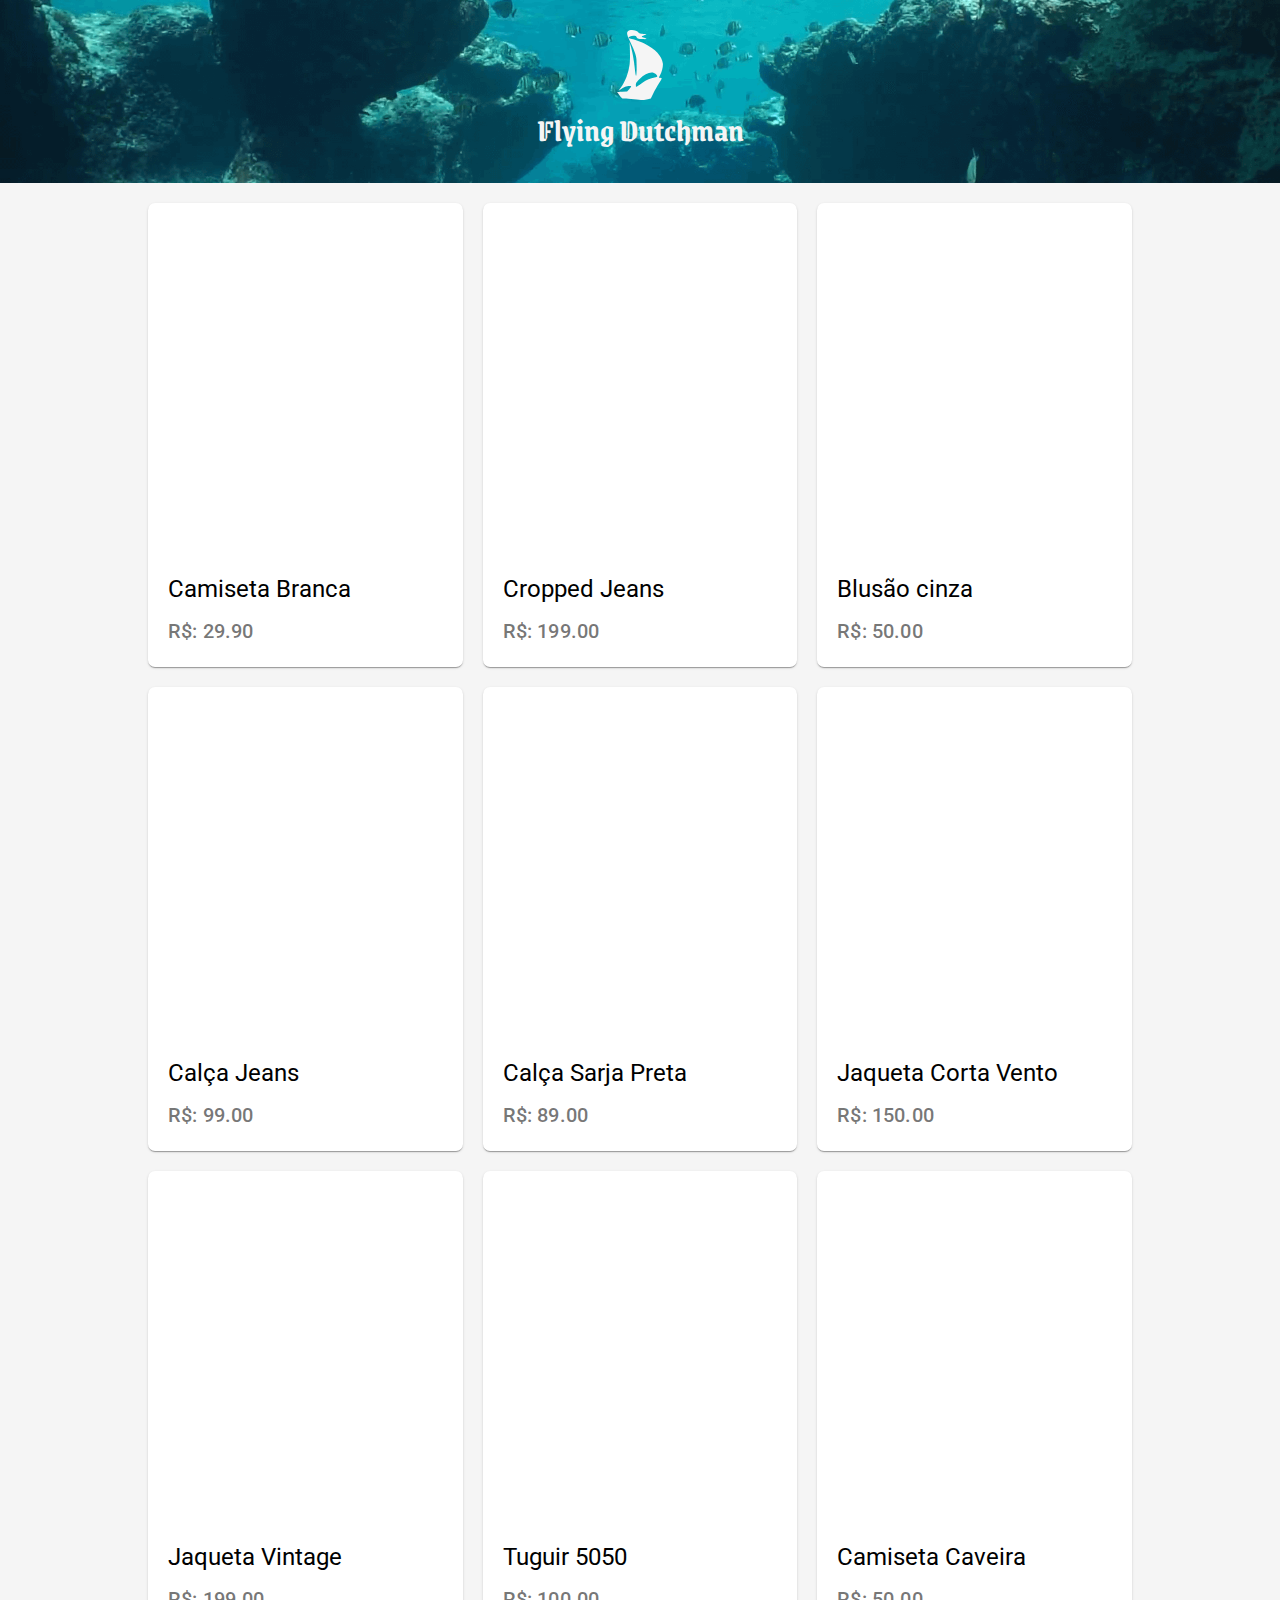
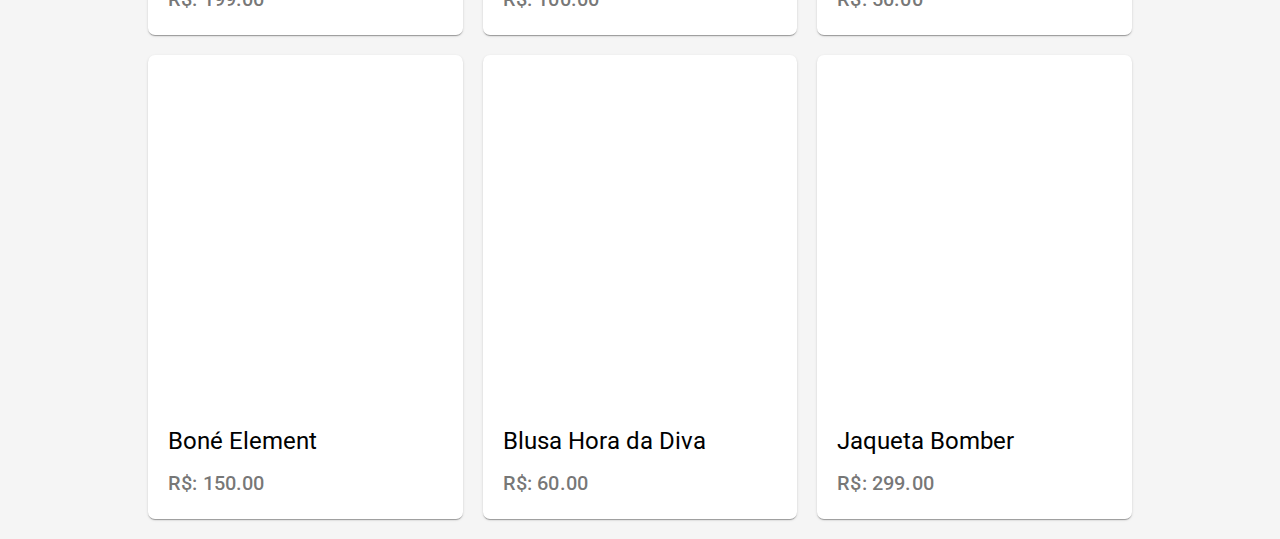
<file: index.html>
<!DOCTYPE html>
<html lang="en">
  <head>
    <meta charset="UTF-8" />
    <meta name="viewport" content="width=device-width, initial-scale=1.0" />

    <link href="https://fonts.googleapis.com/css2?family=Grenze+Gotisch:wght@100;200;300;400;500;600;700;800;900&display=swap" rel="stylesheet" />
    <link rel="stylesheet" href="https://fonts.googleapis.com/css?family=Roboto:300,400,500,700&display=swap" />
    <link rel="stylesheet" href="https://fonts.googleapis.com/icon?family=Material+Icons" />

    <link rel="stylesheet" href="index.css" />

    <script src="produtos.js" defer></script>
    <script src="index.js" defer></script>
    <title>Holandes Voador Webstore</title>
  </head>
  <body>
    <header class="header">
      <a href="./index.html"><img src="./icons/logo.svg" alt="logo" class="logo" /></a>
      <h1 class="title">Flying Dutchman</h1>
    </header>
    <main id="card-list" class="lista-produto-main"></main>
  </body>
</html>
</file>
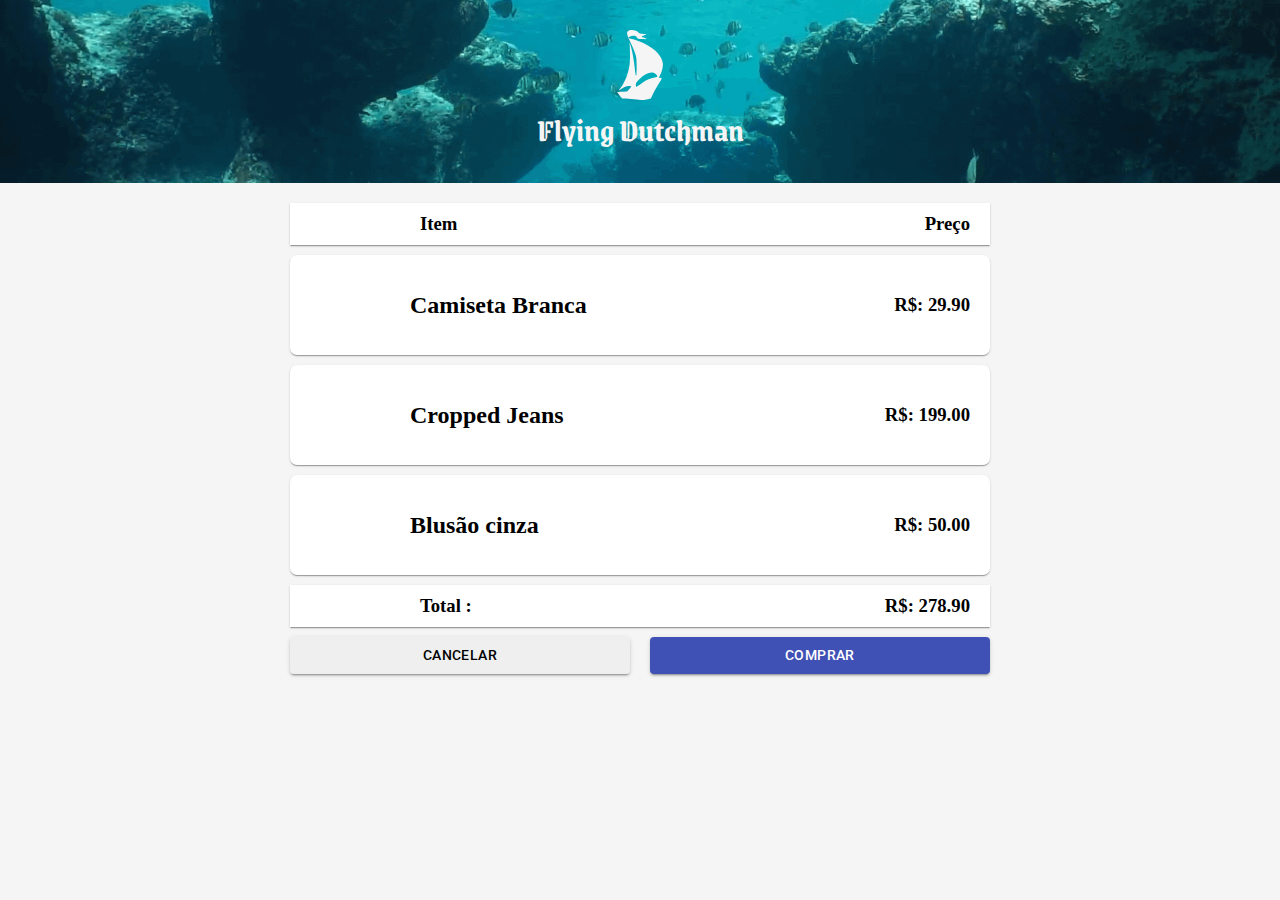
<file: carrinho.html>
<!DOCTYPE html>
<html lang="en">
  <head>
    <meta charset="UTF-8" />
    <meta name="viewport" content="width=device-width, initial-scale=1.0" />
    <link href="https://fonts.googleapis.com/css2?family=Grenze+Gotisch:wght@100;200;300;400;500;600;700;800;900&display=swap" rel="stylesheet" />
    <link rel="stylesheet" href="https://fonts.googleapis.com/css?family=Roboto:300,400,500,700&display=swap" />
    <link rel="stylesheet" href="https://fonts.googleapis.com/icon?family=Material+Icons" />

    <link rel="stylesheet" href="index.css" />
    <link rel="stylesheet" href="carrinho.css" />

    <script src="produtos.js" defer></script>
    <script src="carrinho.js" defer></script>
    <title>Holandes Voador Webstore</title>
  </head>
  <body>
    <header class="header">
      <a href="./index.html"><img src="./icons/logo.svg" alt="logo" class="logo" /></a>
      <h1 class="title">Flying Dutchman</h1>
    </header>
    <main class="cart-page">
      <div class="cart-label">
        <h3>Item</h3>
        <h3>Preço</h3>
      </div>
      <div id="cart" class="cart-container"></div>
      <div class="cart-label">
        <h3>Total :</h3>
        <h3 id="total">R$ 199.00</h3>
      </div>
      <div class="button-container">
        <button class="button secondary">Cancelar</button>
        <button class="button primary">Comprar</button>
      </div>
    </main>
  </body>
</html>
</file>
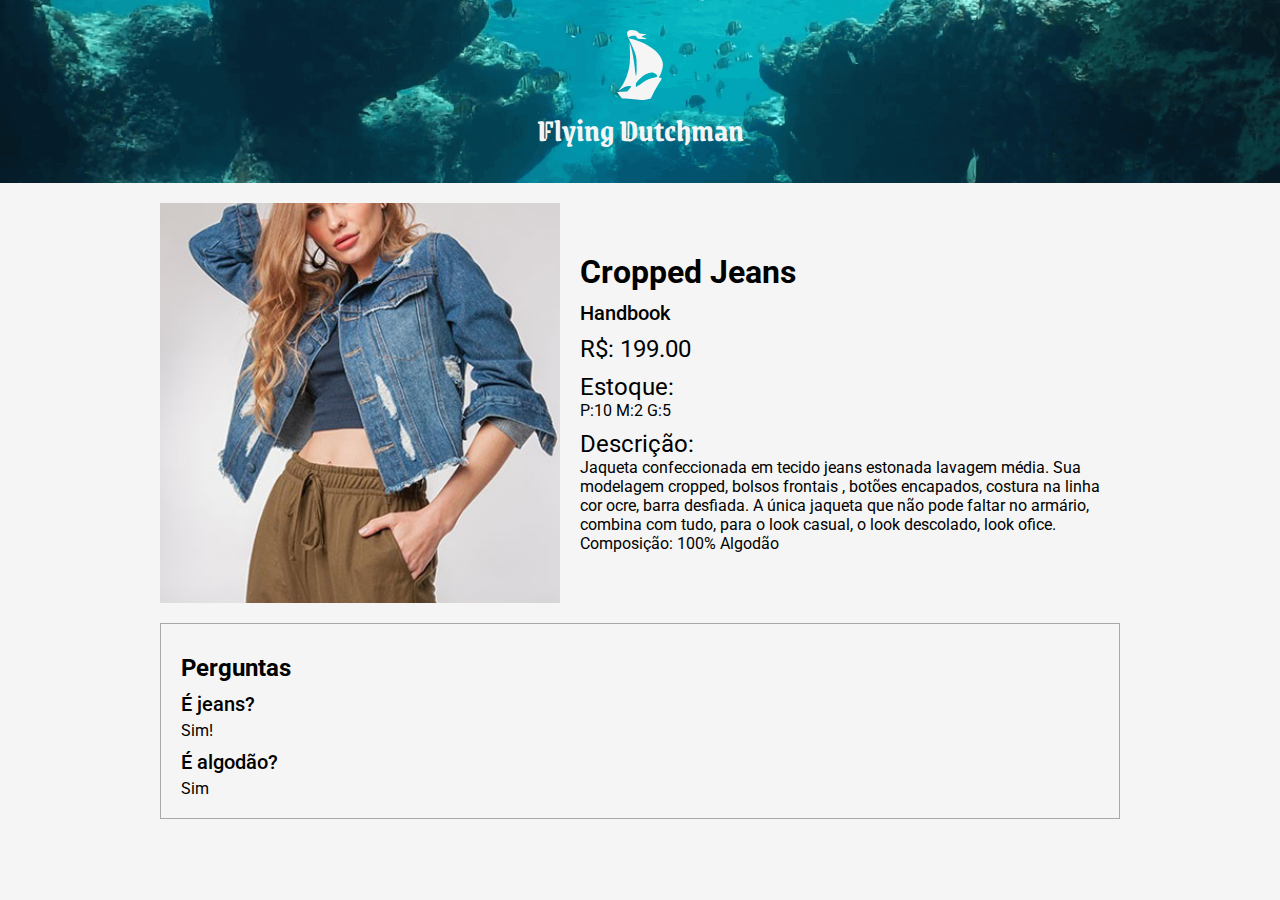
<file: detalheProduto.html>
<!DOCTYPE html>
<html lang="en">
  <head>
    <meta charset="UTF-8" />
    <meta name="viewport" content="width=device-width, initial-scale=1.0" />
    <link href="https://fonts.googleapis.com/css2?family=Grenze+Gotisch:wght@100;200;300;400;500;600;700;800;900&display=swap" rel="stylesheet" />
    <link rel="stylesheet" href="https://fonts.googleapis.com/css?family=Roboto:300,400,500,700&display=swap" />
    <link rel="stylesheet" href="https://fonts.googleapis.com/icon?family=Material+Icons" />

    <link rel="stylesheet" href="index.css" />
    <link rel="stylesheet" href="detalhe-produto.css" />
    <title>Holandes Voador Webstore</title>
  </head>
  <body>
    <header class="header">
      <a href="./index.html"><img src="./icons/logo.svg" alt="logo" class="logo" /></a>

      <h1 class="title">Flying Dutchman</h1>
    </header>
    <main class="pagina-detalhe">
      <div class="detalhes-principal">
        <div class="caroussel">
          <div class="caroussel-img"></div>
        </div>
        <div class="product-info">
          <h2 class="texto-detalhe nome-produto">Cropped Jeans</h2>
          <p class="texto-detalhe marca">Handbook</p>
          <p class="texto-detalhe valor">R$: 199.00</p>
          <p class="texto-detalhe subtitulo">Estoque:</p>
          <p class="texto-detalhe estoque">P:10 M:2 G:5</p>
          <p class="texto-detalhe subtitulo">Descrição:</p>
          <p class="texto-detalhe descricao">
            Jaqueta confeccionada em tecido jeans estonada lavagem média. Sua modelagem cropped, bolsos frontais , botões encapados, costura na linha cor ocre,
            barra desfiada. A única jaqueta que não pode faltar no armário, combina com tudo, para o look casual, o look descolado, look ofice. Composição: 100%
            Algodão
          </p>
        </div>
      </div>

      <div class="perguntas-container">
        <h5 class="subtitulo">Perguntas</h5>
        <h6 class="texto-detalhe pergunta">É jeans?</h6>
        <p class="texto-detalhe resposta">Sim!</p>
        <h6 class="texto-detalhe pergunta">É algodão?</h6>
        <p class="texto-detalhe resposta">Sim</p>
      </div>
    </main>
  </body>
</html>
</file>
<file: index.css>
* {
  margin: 0;
  padding: 0;
  box-sizing: border-box;
}

body {
  background-color: #f5f5f5;
}

.header {
  width: 100%;
  color: #f5f5f5;
  font-family: 'Grenze Gotisch', cursive;
  background-color: #282a36;
  padding: 30px;
  display: flex;
  flex-direction: column;
  align-items: center;
  text-align: center;
  justify-content: space-between;
  background-image: url('./img/header-bg.png');
  background-size: cover;
  background-position: center;
}
.logo {
  height: 70px;
  cursor: pointer;
}

.title {
  font-size: 2rem;
}

.lista-produto-main {
  padding: 20px;
  width: 80%;
  display: grid;
  gap: 20px;
  justify-content: center;
  margin: 0 auto;
  grid-template-columns: repeat(auto-fill, minmax(250px, 1fr));
}

.product-card {
  background-color: #fff;
  display: flex;
  flex-direction: column;
  font-family: 'Roboto', 'Helvetica', 'Arial', sans-serif;
  border-radius: 7px;
  overflow: hidden;
  box-shadow: 0px 2px 1px -1px rgba(0, 0, 0, 0.2), 0px 1px 1px 0px rgba(0, 0, 0, 0.14), 0px 1px 3px 0px rgba(0, 0, 0, 0.12);
  cursor: pointer;
}
.product-info {
  padding: 20px;
}
.product-name {
  margin-bottom: 10px;
  font-size: 1.5rem;
  font-weight: 400;
  line-height: 1.334;
  letter-spacing: 0;
}

.product-price {
  font-size: 1.25rem;
  font-family: 'Roboto', 'Helvetica', 'Arial', sans-serif;
  font-weight: 500;
  line-height: 1.6;
  letter-spacing: 0.0075em;
  color: rgba(0, 0, 0, 0.54);
}

.product-img {
  width: 100%;
  height: 350px;
  background-size: cover;
  background-position: center;
}

@media screen and (max-width: 600px) {
  .lista-produto-main {
    width: 100%;
  }
}
</file>
<file: carrinho.css>
.cart-page {
  padding: 20px;
  display: flex;
  flex-direction: column;
  gap: 10px;
}

.cart-label {
  margin: 0 auto;
  width: 100%;
  max-width: 700px;
  display: flex;
  justify-content: space-between;
  padding: 10px 20px 10px 130px;
  background-color: #fff;
  box-shadow: 0px 2px 1px -1px rgba(0, 0, 0, 0.2), 0px 1px 1px 0px rgba(0, 0, 0, 0.14), 0px 1px 3px 0px rgba(0, 0, 0, 0.12);
}

.cart-container {
  margin: 0 auto;
  width: 100%;
  max-width: 700px;
  display: flex;
  flex-direction: column;
  gap: 10px;
}

.cart-item {
  width: 100%;
  display: flex;
  background-color: #fff;
  border-radius: 7px;
  overflow: hidden;
  box-shadow: 0px 2px 1px -1px rgba(0, 0, 0, 0.2), 0px 1px 1px 0px rgba(0, 0, 0, 0.14), 0px 1px 3px 0px rgba(0, 0, 0, 0.12);
}

.cart-img {
  width: 100px;
  height: 100px;
  background-size: cover;
  background-position: center;
}

.cart-text {
  display: flex;
  justify-content: space-between;
  align-items: center;
  flex-grow: 1;
  padding: 20px;
}
.button-container {
  margin: 0 auto;
  width: 100%;
  max-width: 700px;
  display: flex;
  gap: 20px;
}

.button {
  padding: 6px 16px;
  font-size: 0.875rem;
  width: 100%;
  min-width: 64px;
  border: none;
  font-family: 'Roboto', 'Helvetica', 'Arial', sans-serif;
  font-weight: 500;
  line-height: 1.75;
  border-radius: 4px;
  letter-spacing: 0.02857em;
  text-transform: uppercase;
  box-shadow: 0px 3px 1px -2px rgba(0, 0, 0, 0.2), 0px 2px 2px 0px rgba(0, 0, 0, 0.14), 0px 1px 5px 0px rgba(0, 0, 0, 0.12);
  cursor: pointer;
}

.primary {
  color: #fff;
  background-color: #3f51b5;
}
</file>
<file: detalhe-produto.css>
.pagina-detalhe {
  display: flex;
  margin: 0 auto;
  padding: 20px;
  width: 100%;
  max-width: 1000px;
  align-items: center;
  flex-wrap: wrap;
  gap: 20px;
  font-family: 'Roboto', 'Helvetica', 'Arial', sans-serif;
}

.detalhes-principal {
  display: flex;
  align-items: center;
  justify-content: center;
}

.product-info {
  word-break: break-word;
  width: 100%;
}

.caroussel {
  width: 100%;
  max-width: 400px;
  overflow: hidden;
}
.caroussel-img {
  background-image: url(./img/handbook-jaqueta-jeans--2.jpg);
  background-size: cover;
  background-position: center;
  width: 100%;
  max-width: 400px;
  height: 400px;
}

.perguntas-container {
  width: 100%;
}

.nome-produto {
  font-size: 2rem;
  margin-bottom: 10px;
}

.pergunta,
.marca {
  font-size: 1.25rem;
  font-weight: 500;
}

.valor,
.subtitulo {
  font-size: 1.5rem;
  margin-top: 10px;
}

.perguntas-container {
  padding: 20px;
  border: 1px solid darkgray;
}

.pergunta {
  margin-top: 10px;
  margin-bottom: 5px;
}

@media only screen and (max-width: 600px) {
  .detalhes-principal {
    flex-wrap: wrap;
  }
}
</file>
